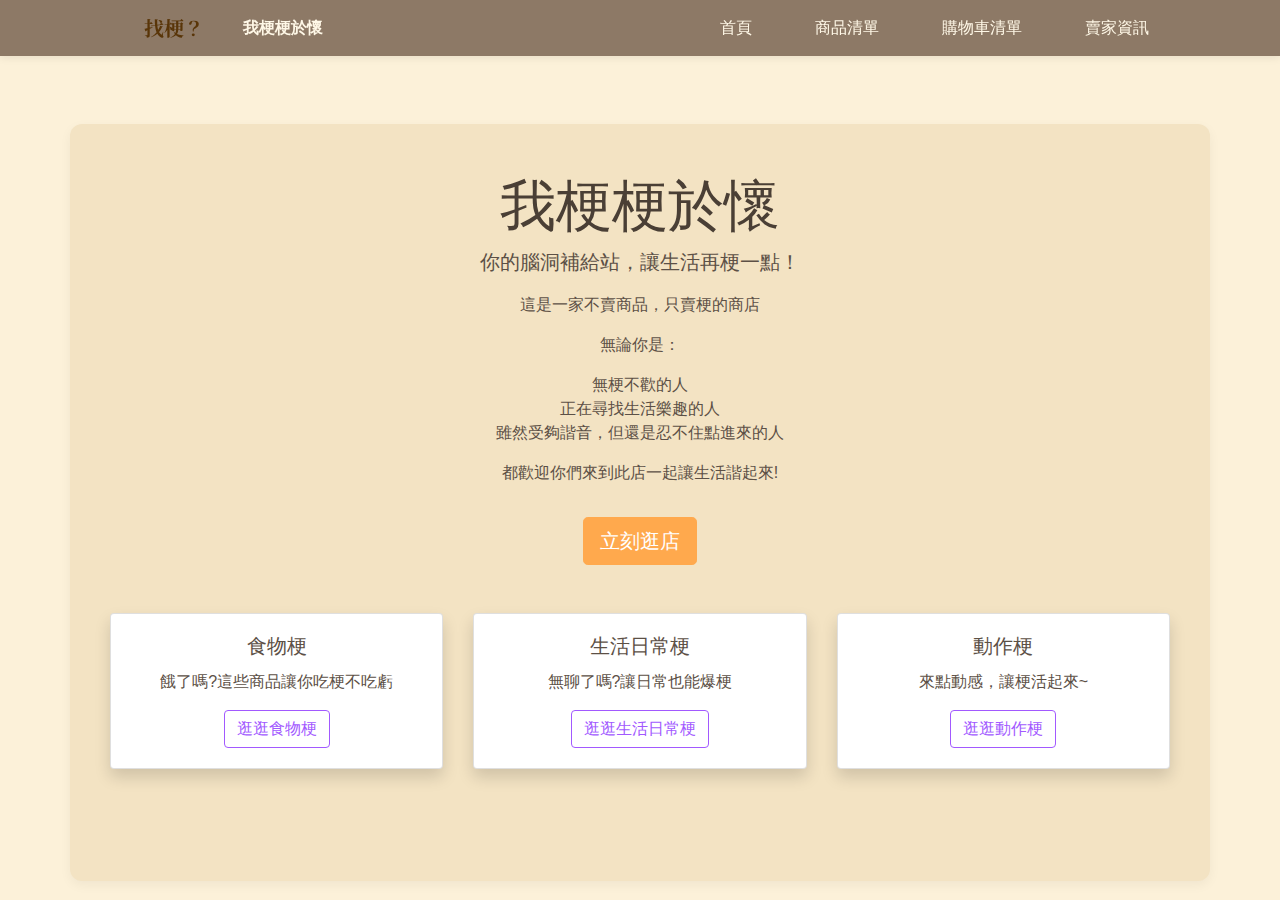
<file: index.html>
<!DOCTYPE html>

<html lang="en" >

<head>

  <meta charset="UTF-8">

  <title>首頁</title>

  <!-- Bootstrap CSS -->

<link rel="stylesheet" href="https://cdn.jsdelivr.net/npm/bootstrap@4.6.2/dist/css/bootstrap.min.css">

<link href="https://fonts.googleapis.com/css2?family=Noto+Serif+TC&display=swap" rel="stylesheet">

<link rel="stylesheet" href="./style.css">



</head>

<body>

<!-- partial:index.partial.html -->

<!-- 導覽列（固定在頂部） -->

<nav class="navbar navbar-expand-md custom-navbar fixed-top">

  <div class="container">

    <a class="navbar-brand d-flex align-items-center" href="index.html">

      <a class="navbar-brand" href="index.html" style="color: #593508; font-family: 'Noto Serif TC', serif;">找梗？</a>



      <span class="brand-text">我梗梗於懷</span>

    </a>

    <button class="navbar-toggler custom-toggler" type="button" data-toggle="collapse" data-target="#collapsibleNavbar">

      <span class="navbar-toggler-icon"></span>

    </button>

    <div class="collapse navbar-collapse" id="collapsibleNavbar">

      <ul class="navbar-nav ml-auto">

        <li class="nav-item"><a class="nav-link" href="index.html">首頁</a></li>

        <li class="nav-item"><a class="nav-link" href="商品頁.html">商品清單</a></li>

        <li class="nav-item"><a class="nav-link" href="購物清單.html">購物車清單</a></li>

        <li class="nav-item"><a class="nav-link" href="聯絡資訊.html">賣家資訊</a></li>

      </ul>

    </div>

  </div>

</nav>

  <div class="main-wrapper container py-5" style="margin-top: 100px;">
    <div class="text-center mb-5">
      <h1 class="display-4 fw-bold"><b>我梗梗於懷</b></h1>
      <p class="lead">你的腦洞補給站，讓生活再梗一點！</p>
      <p>這是一家不賣商品，只賣梗的商店</p>
      <p>無論你是：</p>
      <p>
        無梗不歡的人<br>
        正在尋找生活樂趣的人<br>
        雖然受夠諧音，但還是忍不住點進來的人<br>
      </p>
      <p>都歡迎你們來到此店一起讓生活諧起來!</p>
      <a href="商品頁.html" class="btn btn-primary btn-lg mt-3">立刻逛店</a>
    </div>

    <div class="row text-center mb-5">
      <div class="col-md-4 mb-3">
        <div class="card shadow h-100">
          <div class="card-body">
            <h5 class="card-title">食物梗</h5>
            <p class="card-text">餓了嗎?這些商品讓你吃梗不吃虧</p>
            <a href="商品頁.html?category=食物" class="btn btn-outline-primary">逛逛食物梗</a>
          </div>
        </div>
      </div>

      <div class="col-md-4 mb-3">
        <div class="card shadow h-100">
          <div class="card-body">
            <h5 class="card-title">生活日常梗</h5>
            <p class="card-text">無聊了嗎?讓日常也能爆梗</p>
            <a href="商品頁.html?category=生活" class="btn btn-outline-primary">逛逛生活日常梗</a>
          </div>
        </div>
      </div>

      <div class="col-md-4 mb-3">
        <div class="card shadow h-100">
          <div class="card-body">
            <h5 class="card-title">動作梗</h5>
            <p class="card-text">來點動感，讓梗活起來~</p>
            <a href="商品頁.html?category=動作" class="btn btn-outline-primary">逛逛動作梗</a>
          </div>
        </div>
      </div>
    </div>
  </div>

  <script src="https://cdn.jsdelivr.net/npm/jquery@3.7.1/dist/jquery.slim.min.js"></script>
  <script src="https://cdn.jsdelivr.net/npm/popper.js@1.16.1/dist/umd/popper.min.js"></script>
  <script src="https://cdn.jsdelivr.net/npm/bootstrap@4.6.2/dist/js/bootstrap.bundle.min.js"></script>
</body>
</html>
</file>
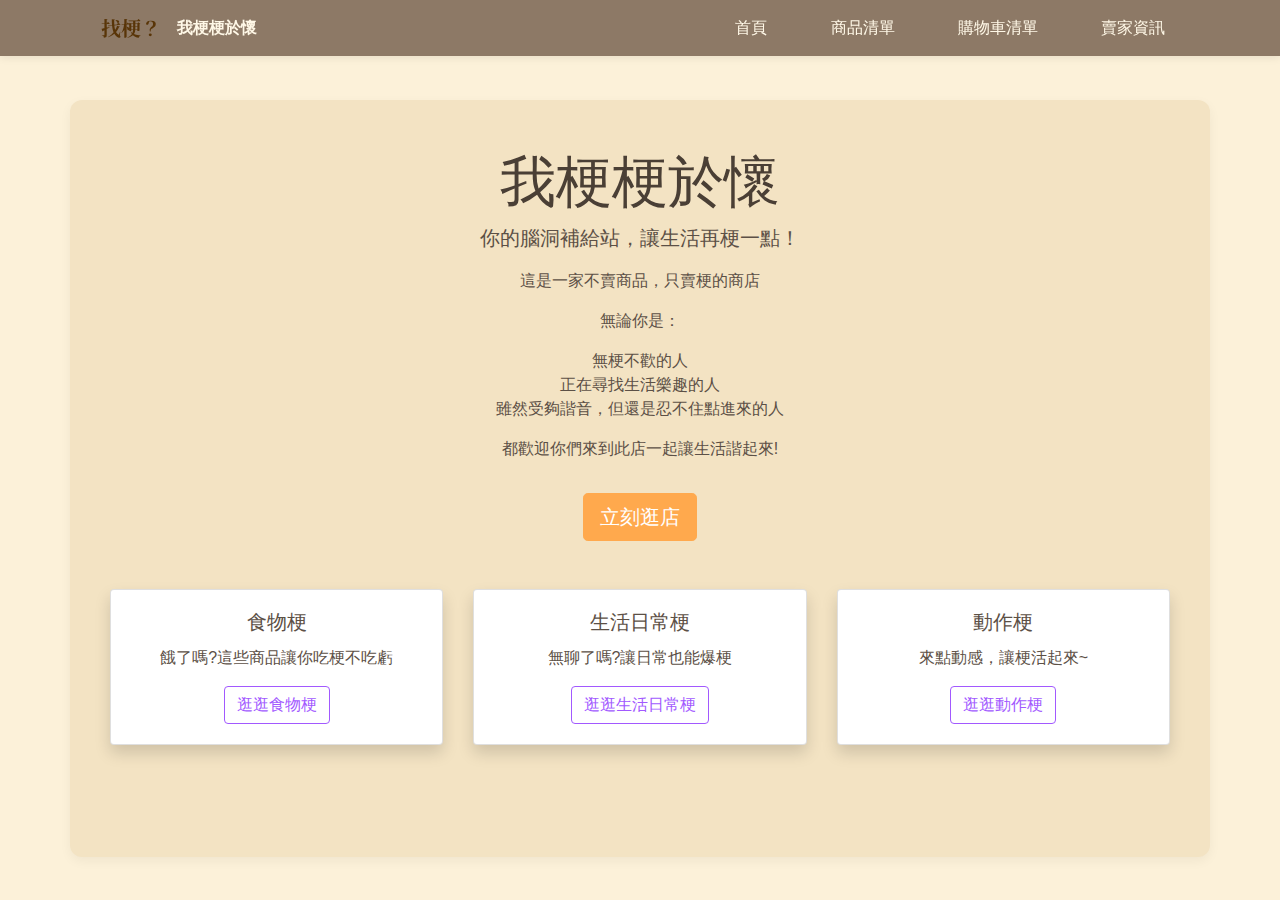
<file: .github/workflows/index.html>
<!DOCTYPE html>
<html lang="en" >
<head>
  <meta charset="UTF-8">
  <title>首頁</title>
  <!-- Bootstrap CSS -->
<link rel="stylesheet" href="https://cdn.jsdelivr.net/npm/bootstrap@4.6.2/dist/css/bootstrap.min.css">
<link href="https://fonts.googleapis.com/css2?family=Noto+Serif+TC&display=swap" rel="stylesheet">
<link rel="stylesheet" href="./style.css">

</head>
<body>
<!-- partial:index.partial.html -->
<!-- 導覽列（固定在頂部） -->
<nav class="navbar navbar-expand-md custom-navbar fixed-top">
  <div class="container">
    <a class="navbar-brand d-flex align-items-center" href="#">
      <a class="navbar-brand" href="#" style="color: #593508; font-family: 'Noto Serif TC', serif;">找梗？</a>

      <span class="brand-text">我梗梗於懷</span>
    </a>
    <button class="navbar-toggler custom-toggler" type="button" data-toggle="collapse" data-target="#collapsibleNavbar">
      <span class="navbar-toggler-icon"></span>
    </button>
    <div class="collapse navbar-collapse" id="collapsibleNavbar">
      <div class="collapse navbar-collapse" id="collapsibleNavbar">
      <ul class="navbar-nav ml-auto">

        <li class="nav-item"><a class="nav-link" href="index.html">首頁</a></li>

        <li class="nav-item"><a class="nav-link" href="商品頁.html">商品清單</a></li>

        <li class="nav-item"><a class="nav-link" href="購物清單.html">購物車清單</a></li>

        <li class="nav-item"><a class="nav-link" href="聯絡資訊.html">賣家資訊</a></li>

      </ul>
    </div>
  </div>
</nav>


<!-- 主內容 -->
<div class="main-wrapper container py-5" style="margin-top: 100px;">
  <div class="text-center mb-5">
    <h1 class="display-4 fw-bold"><b>我梗梗於懷</b></h1>
    <p class="lead">你的腦洞補給站，讓生活再梗一點！</p>
    <p>這是一家不賣商品，只賣梗的商店</p>
    <p>無論你是：</p>
    <p>
      無梗不歡的人<br>
      正在尋找生活樂趣的人<br>
      雖然受夠諧音，但還是忍不住點進來的人<br>
    </p>
    <p>都歡迎你們來到此店一起讓生活諧起來!</p>
    <a href="#" class="btn btn-primary btn-lg mt-3">立刻逛店</a>
  </div>

  <!-- 商品分類 -->
  <div class="row text-center mb-5">
    <div class="col-md-4 mb-3">
      <div class="card shadow h-100">
        <div class="card-body">
          <h5 class="card-title">食物梗</h5>
          <p class="card-text">餓了嗎?這些商品讓你吃梗不吃虧</p>
          <a href="#" class="btn btn-outline-primary">逛逛食物梗</a>
        </div>
      </div>
    </div>

    <div class="col-md-4 mb-3">
      <div class="card shadow h-100">
        <div class="card-body">
          <h5 class="card-title">生活日常梗</h5>
          <p class="card-text">無聊了嗎?讓日常也能爆梗</p>
          <a href="#" class="btn btn-outline-primary">逛逛生活日常梗</a>
        </div>
      </div>
    </div>

    <div class="col-md-4 mb-3">
      <div class="card shadow h-100">
        <div class="card-body">
          <h5 class="card-title">動作梗</h5>
          <p class="card-text">來點動感，讓梗活起來~</p>
          <a href="#" class="btn btn-outline-primary">逛逛動作梗</a>
        </div>
      </div>
    </div>
  </div>
</div>
<!-- partial -->
  <script  src="./script.js"></script>

</body>
</html>
</file>
<file: style.css>
body {
  background-color: #fcf1d9;
  color: #5C5046;
  font-family: Arial, Helvetica, sans-serif, "微軟正黑體";
}

.main-wrapper {
  background-color: #F3E3C3;
  padding: 40px;
  border-radius: 12px;
  box-shadow: 0 4px 12px rgba(0, 0, 0, 0.05);
}

h1, h2, h3 {
  color: #4A3F35;
}

.btn-primary {
  background-color: #FFA94D;
  border-color: #FFA94D;
  color: white;
}

.btn-primary:hover {
  background-color: #FF922B;
  color: white;
}

.btn-outline-primary {
  color: #A259FF;
  border-color: #A259FF;
}

.btn-outline-primary:hover {
  background-color: #A259FF;
  color: white;
}

/* 導覽列 */
.custom-navbar {
  background-color: #8D7966; /* 大地棕 */
  box-shadow: 0 2px 8px rgba(0, 0, 0, 0.08);
}

.custom-navbar .navbar-brand,
.custom-navbar .brand-text {
  color: #FFF8E7;
  font-weight: bold;
}

.custom-navbar .nav-link {
  color: #FFF8E7;
  margin-left: 1rem;
  font-weight: 500;
  transition: color 0.3s;
}

.custom-navbar .nav-link:hover {
  color: #CBB89D; /* 奶茶色 hover */
}

.custom-toggler {
  border: none;
}

.custom-toggler .navbar-toggler-icon {
  background-image: url("data:image/svg+xml;charset=utf8,%3Csvg viewBox='0 0 30 30' xmlns='http://www.w3.org/2000/svg'%3E%3Cpath stroke='rgba%28255, 248, 231, 0.9%29' stroke-width='2' d='M4 7h22M4 15h22M4 23h22'/%3E%3C/svg%3E");
}
</file>
<file: .github/workflows/style.css>
body {
  background-color: #fcf1d9;
  color: #5C5046;
  font-family: Arial, Helvetica, sans-serif, "微軟正黑體";
}

.main-wrapper {
  background-color: #F3E3C3;
  padding: 40px;
  border-radius: 12px;
  box-shadow: 0 4px 12px rgba(0, 0, 0, 0.05);
}

h1, h2, h3 {
  color: #4A3F35;
}

.btn-primary {
  background-color: #FFA94D;
  border-color: #FFA94D;
  color: white;
}

.btn-primary:hover {
  background-color: #FF922B;
  color: white;
}

.btn-outline-primary {
  color: #A259FF;
  border-color: #A259FF;
}

.btn-outline-primary:hover {
  background-color: #A259FF;
  color: white;
}

/* 導覽列 */
.custom-navbar {
  background-color: #8D7966; /* 大地棕 */
  box-shadow: 0 2px 8px rgba(0, 0, 0, 0.08);
}

.custom-navbar .navbar-brand,
.custom-navbar .brand-text {
  color: #FFF8E7;
  font-weight: bold;
}

.custom-navbar .nav-link {
  color: #FFF8E7;
  margin-left: 1rem;
  font-weight: 500;
  transition: color 0.3s;
}

.custom-navbar .nav-link:hover {
  color: #CBB89D; /* 奶茶色 hover */
}

.custom-toggler {
  border: none;
}

.custom-toggler .navbar-toggler-icon {
  background-image: url("data:image/svg+xml;charset=utf8,%3Csvg viewBox='0 0 30 30' xmlns='http://www.w3.org/2000/svg'%3E%3Cpath stroke='rgba%28255, 248, 231, 0.9%29' stroke-width='2' d='M4 7h22M4 15h22M4 23h22'/%3E%3C/svg%3E");
}
</file>
